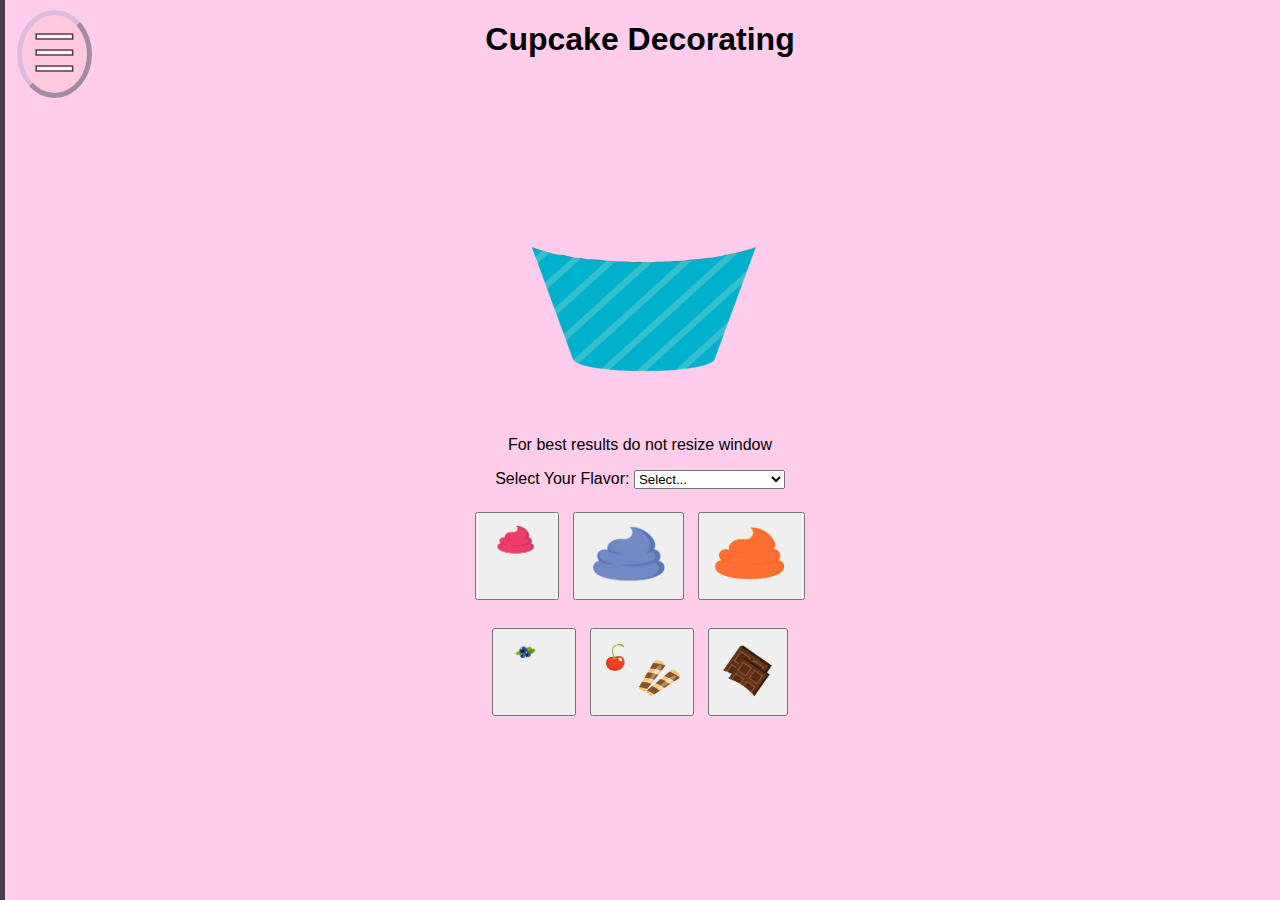
<file: cupcake.html>
<!DOCTYPE html>
<html lang="en">
<head>
    <meta charset="UTF-8">
    <meta name="viewport" content="width=device-width, initial-scale=1.0">
    <script src="cupcake.js"></script>
    <link rel="stylesheet" href="cupcake.css" />
    <styles= background-image src="images/background.png"></styles>
    <title>Cupcakes</title>
    <link rel="icon" src="cupcakeicon-png.webp" type="image/x-icon">
    <!--Links to the Navigation styles-->
    <link rel="stylesheet" href="navigation.css">
    <script src="navigation.js" defer></script>
    <!--End-->
</head>
<body>
    <div class="flexbox-top">
 <div class="Title">
    <div><h1>Cupcake Decorating</h1></div>
    </div>
</div>    <div class="pmove">
    </div>

    
    <div></div>
    <br>
    <br>

    <div class="cupcakebuilder">
    <div><img id="cupcakeImage" src="images/EmptyLiner.PNG" height="300"/></div>
    <p>For best results do not resize window</p>
   <form action="/action_page.php">
    <lable for="Cupcake Flavor">Select Your Flavor:</lable>
    <select id="CupcakeFlavor" name="cupcakeFlavor" onchange="changeImage()">
        <option value="EmptyLiner">Select...</option>
        <option value="VanillaCupcake">Vanilla Cupcake</option>
        <option value="ChocoCupcake">Chocolate Cupcake</option>
        <option value="MediumRareCupcake">MediumRareCupcake</option>
    </select>
    </form>
    </div>


<br>
    <div class="frosting" id="frostingImage">
        <img id="pinkFrostingImage" img src="images/PinkFrosting.PNG"height="60" style="display: none; position: absolute;"/>
        <img id="blueFrostingImage" img src="images/BlueFrosting.PNG"height="60" style="display: none; position: absolute;"/> 
        <img id="orangeFrostingImage" img src="images/OrangeFrosting.PNG"height="60" style="display: none; position: absolute;"/>
    </div>
        <div><button onclick="addPinkFrosting('PinkFrosting')"><img src="images/PinkFrosting.PNG" height="60"></button>
        <button onclick="addBlueFrosting('BlueFrosting')"><img src="images/BlueFrosting.PNG" height="60"></button>
        <button onclick="addOrangeFrosting('OrangeFrosting')"><img src="images/OrangeFrosting.PNG" height="60"></button></div>
        
    <br>

    <div class="Toppings" id = "toppingImage">
        <img id = "blueberry" src="images/Blueberries.PNG" height="60" style="display: none; position: absolute;"/>
        <img id = "cherrywaffer" src="images/CherryWaffer.PNG" height="60" style="display: none; position: absolute;"/>
        <img id = "chocolate" src="images/Chocolate2.PNG" height="60" style="display: none; position: absolute;"/>
    </div>
        <button onclick="addBlueberries('Blueberries')"><img src="images/Blueberries.PNG" height="60"></button>
        <button onclick="addCherryWaffer('CherryWaffer')"><img src="images/CherryWaffer.PNG" height="60"></button>
        <button onclick="addChocolate2('Chocolate2')"><img src="images/Chocolate2.PNG" height="60"></button>
        </div>
    <br>
<br>
<br>
<br>
<div class="flexbox-bottom">
<div> </div>

</div>

<!--The Navigation Code-->
 <button id="openNavigation">☰</button>

    <div id="navigationChoices">
        <a href="cupcake.html">Cupcake</a>
        <a href="icecream.html">Icecream</a>
        <a href="pizza.html">Pizza</a>
        <a id="return" href="index.html">Start Screen</a>
    </div>

    <div id="navigationOverlay"></div>
<!--Navigation Code End-->
</body>

</html>
</file>
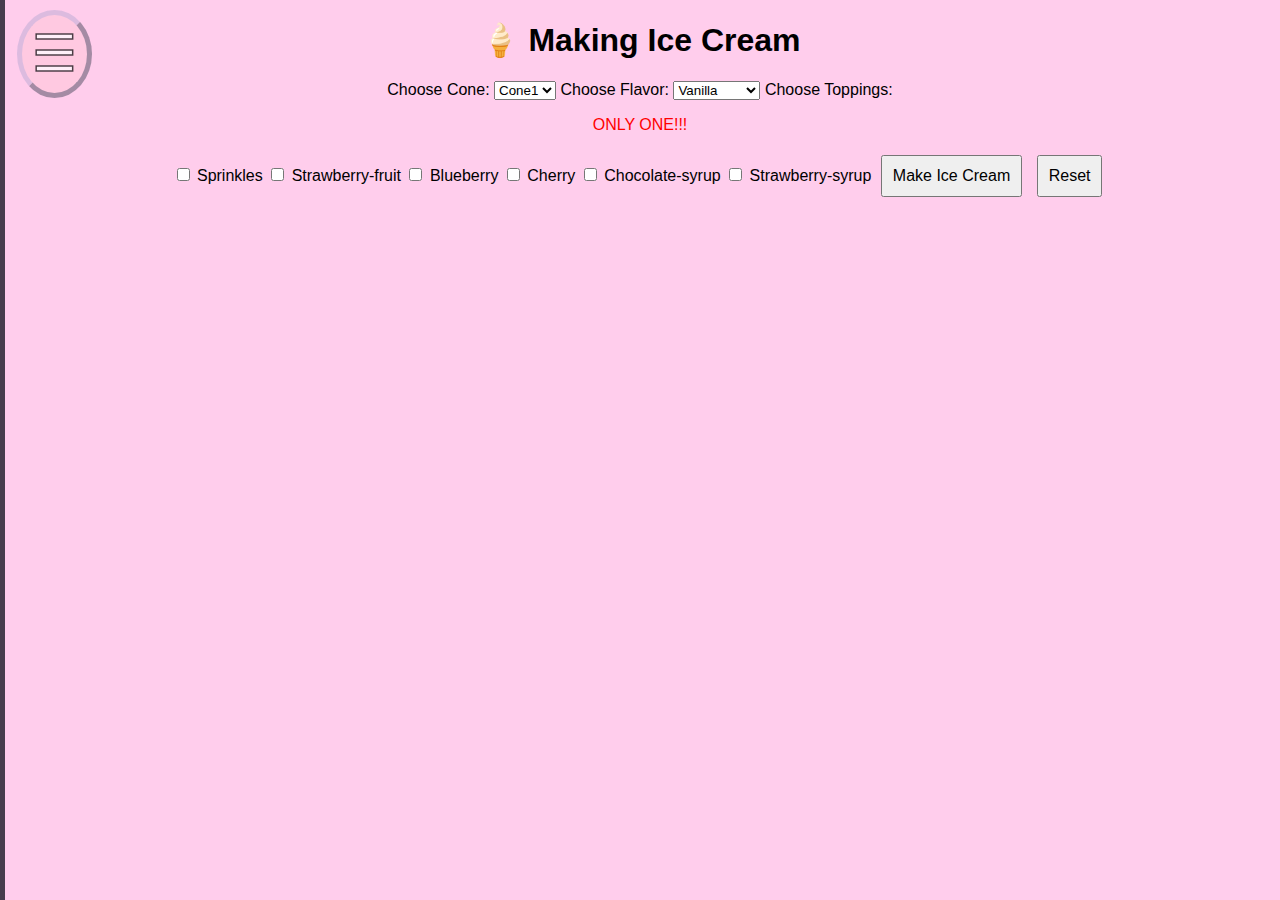
<file: icecream.html>
<!DOCTYPE html>
</html>
<html lang="en">
<head>
  <meta charset="UTF-8">
  <link rel="stylesheet" href="icecream.css">
  <!--Links to the Navigation styles-->
    <link rel="stylesheet" href="navigation.css">
    <script src="navigation.js" defer></script>
    <!--End-->
</head>
<body>
  <div class="container">
    <h1>🍦 Making Ice Cream</h1>

    <label for="containerType">Choose Cone:</label>
    <select id="containerType">
      <option value="Cone1">Cone1</option>
      <option value="Cone2">Cone2</option>
      <option value="Cone3">Cone3</option>
    </select>

    <label for="flavor">Choose Flavor:</label>
    <select id="flavor">
      <option value="Vanilla">Vanilla</option>
      <option value="Chocolate">Chocolate</option>
      <option value="Strawberry">Strawberry</option>
    </select>

    <label for="toppings">Choose Toppings:</label>
    <p style="color: red;">ONLY ONE!!!</p>

    <div id="toppings"></div>
    <label><input type="checkbox" value="Sprinkles"> Sprinkles</label>
    <label><input type="checkbox" value="Strawberry-fruit"> Strawberry-fruit </label>
    <label><input type="checkbox" value="Blueberry"> Blueberry </label>
    <label><input type="checkbox" value="Cherry"> Cherry </label>
    <label><input type="checkbox" value="Chocolate-syrup"> Chocolate-syrup </label>
    <label><input type="checkbox" value="Strawberry-syrup"> Strawberry-syrup </label>
    
   <button id="makeBtn">Make Ice Cream</button>
   <button id="resetBtn">Reset</button>

 <div id="iceCreamVisual" class="ice-cream-visual"></div>
  </div>

  <script src="icecream.js"></script>
  
  <!--The Navigation Code-->
 <button id="openNavigation">☰</button>

    <div id="navigationChoices">
        <a href="cupcake.html">Cupcake</a>
        <a href="icecream.html">Icecream</a>
        <a href="pizza.html">Pizza</a>
        <a id="return" href="index.html">Start Screen</a>
    </div>

    <div id="navigationOverlay"></div>
<!--Navigation Code End-->
  </body>
</file>
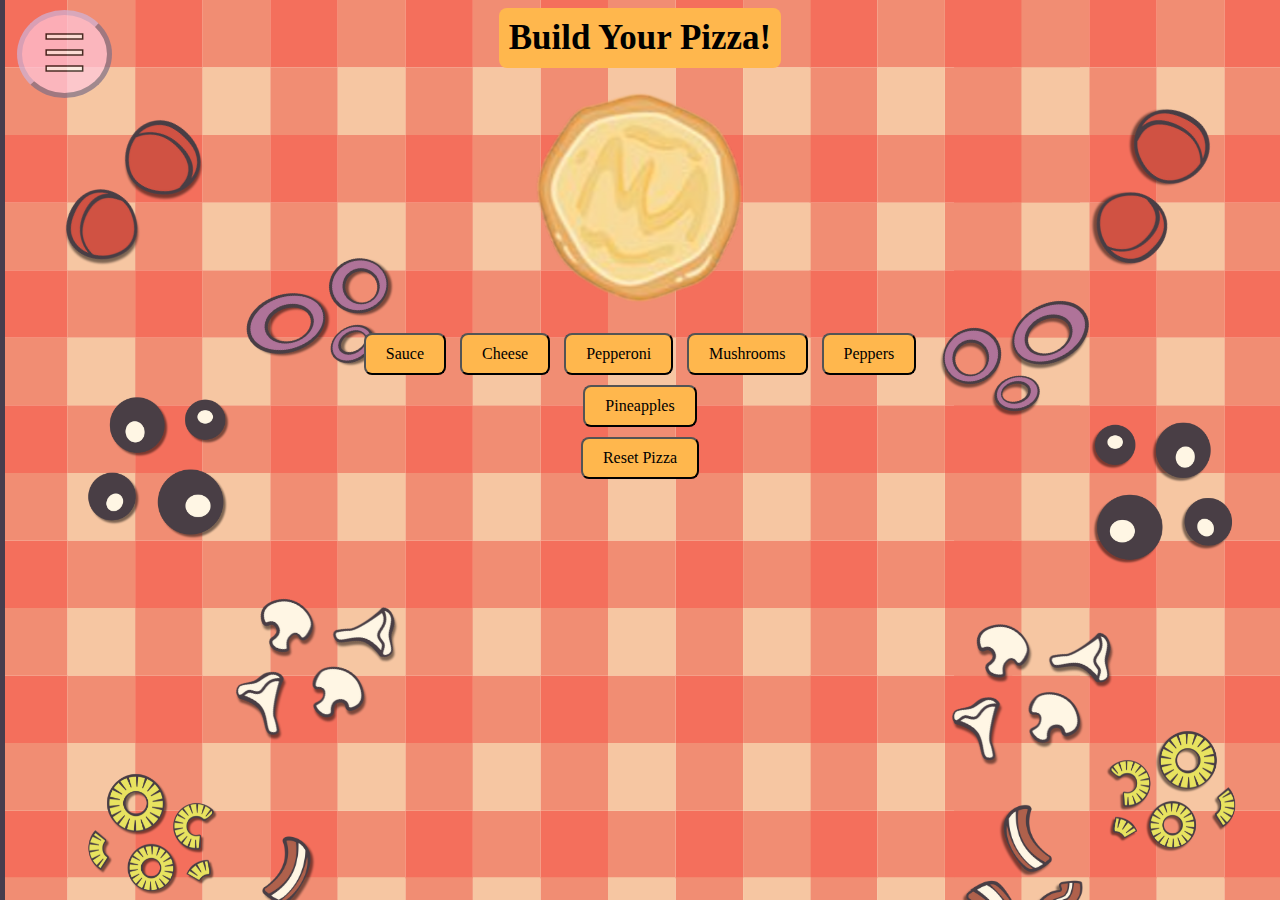
<file: pizza.html>
<!DOCTYPE html>
<html lang="en">
<head>
  <title>Build a Pizza</title>
  <link rel="stylesheet" href="pizza.css">
  <script src="pizza.js"></script>
   <!--Links to the Navigation styles-->
    <link rel="stylesheet" href="navigation.css">
    <script src="navigation.js" defer></script>
    <!--End-->
</head>
<body>
  <h1 id=header>Build Your Pizza!</h1>
  <div id="pizza-builder">
    <div id="pizza-base">
      <img src="pizza-images/dough.png" id="pizza-dough">
    </div>
  <div id="ingredients">
      <button onclick="addIngredient('sauce')">Sauce</button>
      <button onclick="addIngredient('cheese')">Cheese</button>
      <button onclick="addIngredient('pepperoni')">Pepperoni</button>
      <button onclick="addIngredient('mushrooms')">Mushrooms</button>
      <button onclick="addIngredient('peppers')">Peppers</button>
      <button onclick="addIngredient('pineapples')">Pineapples</button>
  </div>
    <button onclick="resetPizza()">Reset Pizza</button>
    </div>

  <!--The Navigation Code-->
 <button id="openNavigation">☰</button>

    <div id="navigationChoices">
        <a href="cupcake.html">Cupcake</a>
        <a href="icecream.html">Icecream</a>
        <a href="pizza.html">Pizza</a>
        <a id="return" href="index.html">Start Screen</a>
    </div>

    <div id="navigationOverlay"></div>
<!--Navigation Code End-->
</body>
</html>
</file>
<file: cupcake.css>
/*Center words with font (tempoary)*/
body {
    font-family: sans-serif;
    text-align: center;
    background-color: rgb(255, 205, 236);
}

/*icecream parts*/
.icecream-containter {
    position: relative; /*to allow layering*/
    width: 200px;
    margin: 20px auto;
}

/*CONE*/
.cone {
    width:100%;
    z-index: 1; /* sends to back layer*/
}

/*scoops*/
.scoop {
    position: absolute;
    width: 100%;
    left: 0;
    z-index: 2; /*layer above the cone*/
}

/*toppings will go here later
.topping {

}
*/

button {
    margin: 5px;
    padding: 10px;
    font-size: 16px;
}
</file>
<file: navigation.css>
#navigationChoices {
    position: fixed;
    top: 0;
    height: 100%;
    width: 250px;
    left: -250px;
    background-color: rgb(205, 180, 219);
    overflow-x: hidden;
    z-index: 2;
    padding-top: 60px;
    transition: 1s;
    border-style: solid;
    border-width: 1px 5px 1px 0px;
    border-color: rgb(71 61 77);
}

#navigationChoices a {
    padding:25px;
    display: block;
    color: beige;
    text-align: center;
    text-decoration: none;
    font-size:40px;
}

#navigationChoices a:hover{
    background-color: rgb(189, 224, 254);
}

#navigationOverlay{
    display:none;
    position: fixed;
    top: 0;
    left: 0;
    height: 100%;
    width: 100%;
    z-index:1;
    background-color:black;
    opacity: 40%;
}

#openNavigation{
    border-radius: 100%;
    font-size: 50px;
    position: fixed;
    top:5px;
    left:12px;
    opacity: .7;
    background-color: rgb(255, 200, 221);
    border-color: rgb(205, 180, 219);
    color:white;
    transition: .5s;
    -webkit-text-stroke: 1.5px black;
    border-width: 5px;
}

#openNavigation:hover{
    box-shadow: 2px 10px 20px black;
    opacity: 1;
}

#return{
    position:absolute;
    bottom: 65px;
    left: 2px;
}
</file>
<file: icecream.css>
/*Center words with font (tempoary)*/
body {
    font-family: sans-serif;
    text-align: center;
    background-color: rgb(255, 205, 236);
}

/*icecream parts*/
.icecream-containter {
    position: relative; /*to allow layering*/
    width: 200px;
    margin: 20px auto;
}

/*CONE*/
.cone {
    width:100%;
    z-index: 1; /* sends to back layer*/
}

/*scoops*/
.scoop {
    position: absolute;
    width: 100%;
    left: 0;
    z-index: 2; /*layer above the cone*/
}

/*toppings will go here later
.topping {

}
*/

button {
    margin: 5px;
    padding: 10px;
    font-size: 16px;
}
</file>
<file: pizza.css>
body {
  font-family: 'Lucida Sans Unicode';
  text-align: center;
  background-image: url("pizza-images/pizza-background.png");
}

#pizza-builder {
  margin: 20px auto;
  max-width: 600px;
}

#pizza-base {
  position: relative;
  width: 220px;
  height: 220px;
  margin: 0 auto 20px;
}

#pizza-base img {
    position: absolute;
    top: 0;
    left: 0;
    width: 100%;
    height: auto;
}

.topping {
    transform: scale(0.8);
    z-index: 1;
}

#ingredients button,
button {
  margin: 5px;
  padding: 10px 20px;
  font-family: 'Lucida Sans', 'Lucida Sans Regular';
  font-size: 16px;
  cursor: pointer;
  background-color: #ffb74d;
  border-radius: 8px;
 
}

#ingredients button:hover,
  button:hover {
  background-color: #ff9e0b;
  font-family: 'Lucida Sans', 'Lucida Sans Regular';
  transition: background-color 0.3s;
}

h1 {
  width: fit-content;
  background-color: #ffb74d;
  padding: 10px;
  font-size: 35px;
  border-radius: 8px;
  font-family: 'Trebuchet MS', 'Lucida Sans Unicode';
  text-align: center;
  margin: 0 auto;
}
</file>
